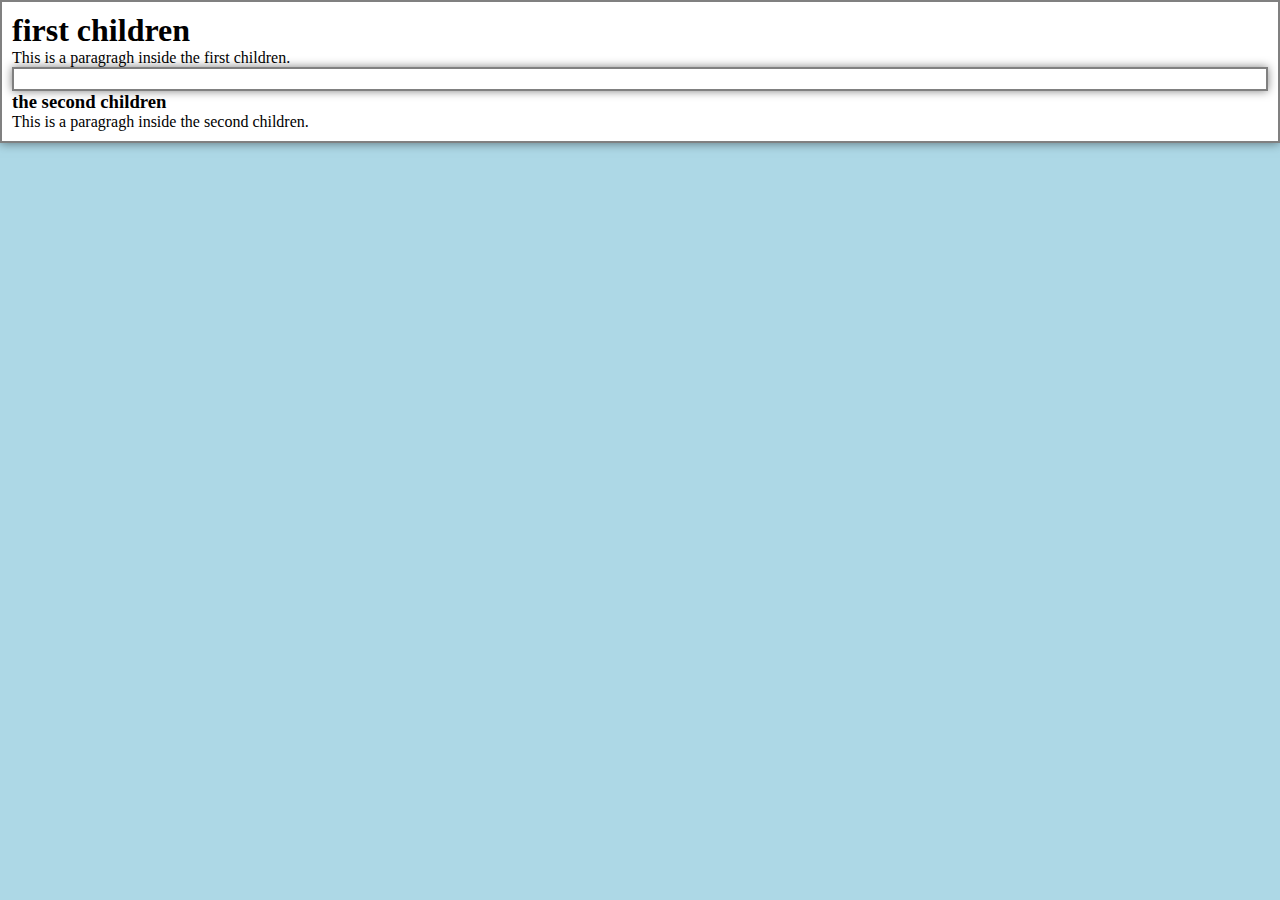
<file: index.html>
<!DOCTYPE html>
<html lang="en">
<head>
    <meta charset="UTF-8">
    <meta name="viewport" content="width=, initial-scale=1.0">
    <title>HTML Example</title>
    
  <link rel="stylesheet" href="styles.css">
        
    </style>

        </body>
</head>

    <div class="division">

        <div class="first  children">
            <h1>first children</h1>
            <p>This is a paragragh inside the first children.</p>
        </div>

    <div class="division">

    </div>
        <div class="second children">
            <h3> the second children</h3>
            <p id="paragraph" >This is a paragragh inside the second children.</p>
        </div>

       
        

    </div>

    
</body>
</html>
</file>
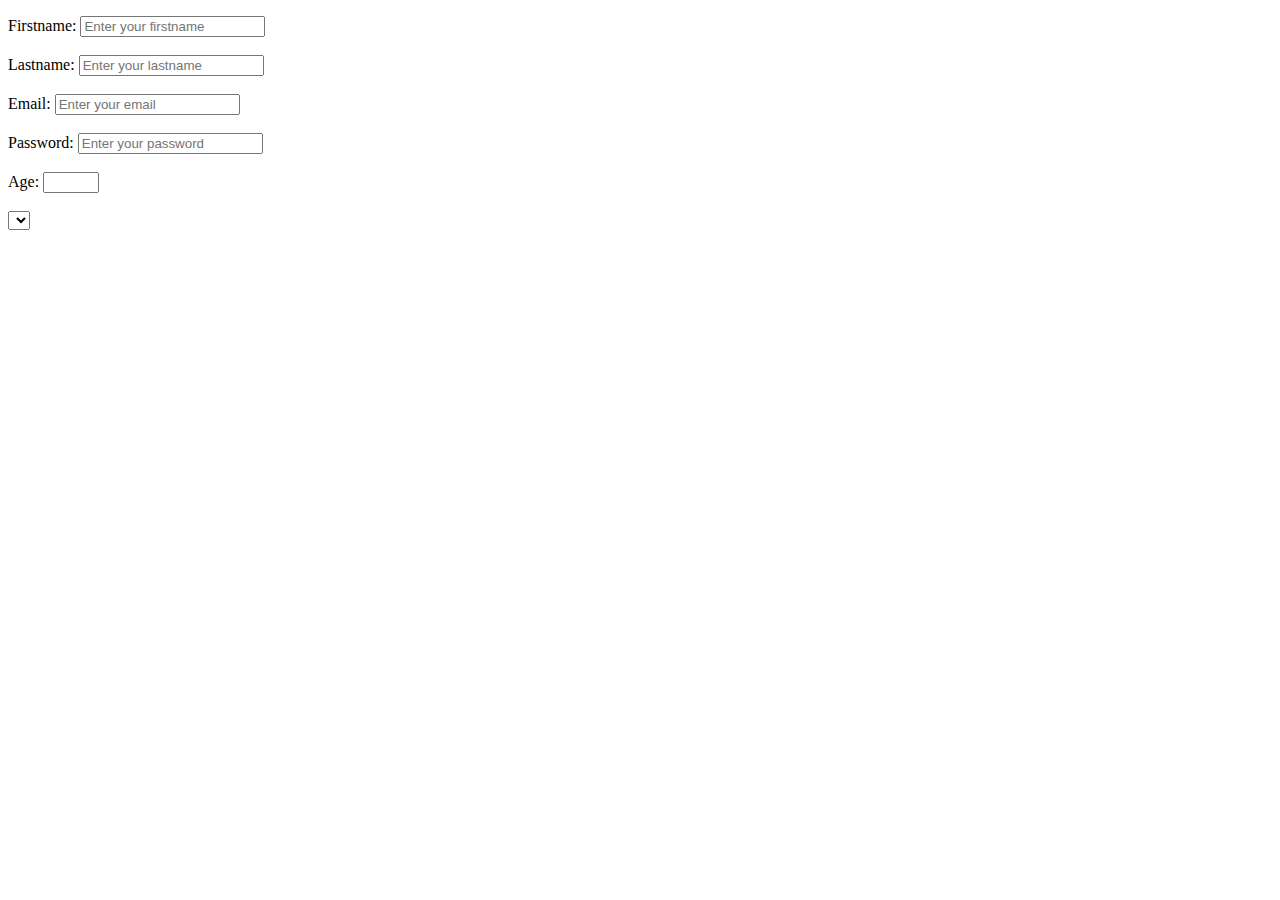
<file: Day03/index.html>
<!DOCTYPE html>
<html lang="en">
<head>
    <meta charset="UTF-8">
    <meta name="viewport" content="width=device-width, initial-scale=1.0">
    <title>Document</title>
</head>
<body>

<section>   


</section>
    <div>
        <p>

        </p>
    </div>
    
</body>

<main>





    <form>
        <label for="firstname">Firstname:</label>
        <input type="Firstname"placeholder="Enter your firstname"required><br>
        <br>
        <label for="lastname">Lastname:</label>
        <input type="Lastname"placeholder="Enter your lastname"required><br>
        <br>
        <label for="email">Email:</label>
        <input type="email"placeholder="Enter your email"required><br>
        <br>
        <label for="password">Password:</label>
        <input type="password"placeholder="Enter your password"required><br>
        <br>
        <label for="age">Age:</label>
        <input type="number"id="age"name="age"min="0"max="18"required><br>
        <br>
        <select name="gender" id="gender">
            <option value="Male">
            <option value="Female">

            </option>

<la


</main>
</html>
</file>
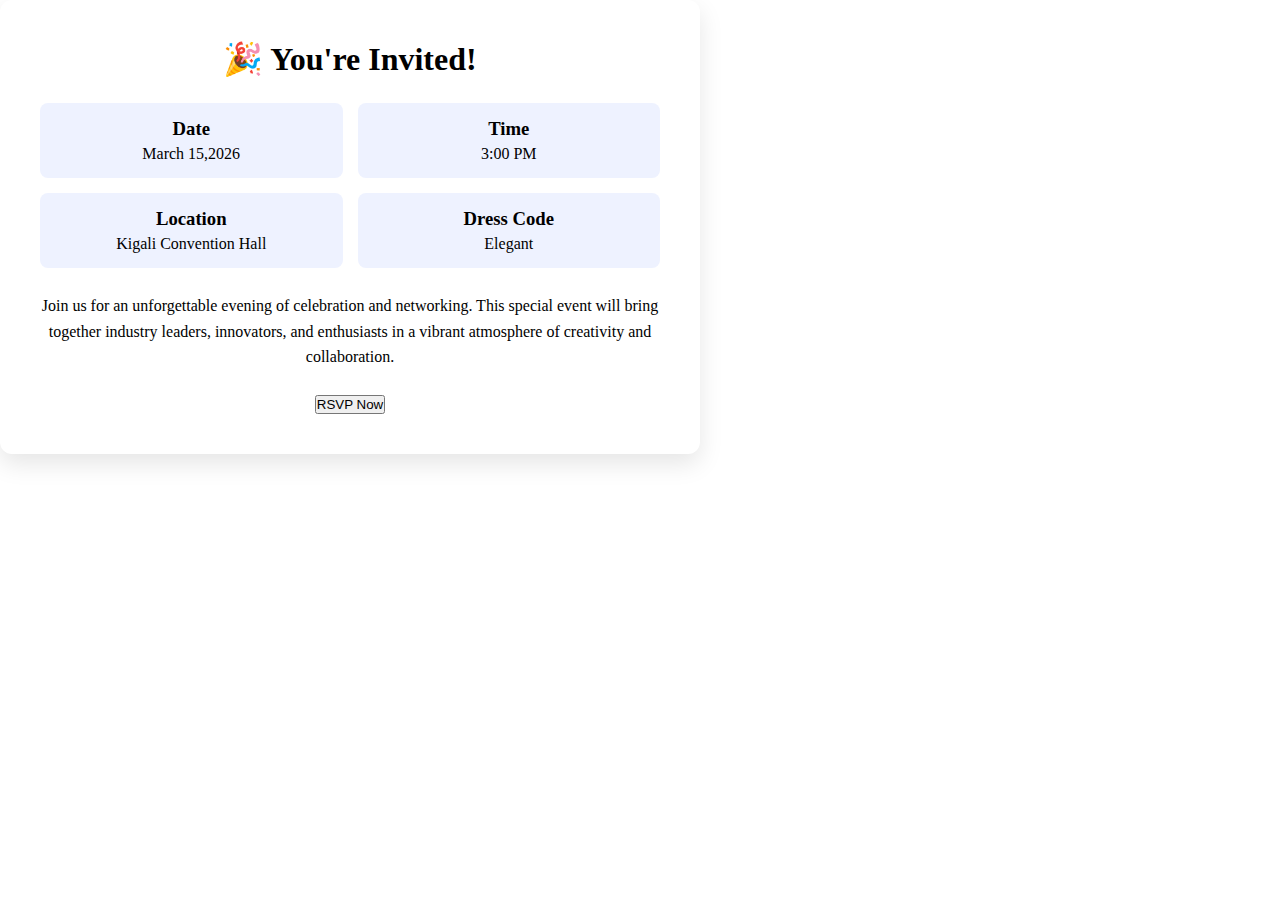
<file: EventInvitation/index.html>
<!DOCTYPE html>
<html lang="en">
<head>
    <meta charset="UTF-8">
    <meta name="viewport" content="width=device-width, initial-scale=1.0">
    <title>Event Invitation</title>
    <link rel="stylesheet" href="style.css">
</head>
<body>
    <!--Main Section for Event Invitation-->
    <section class="container">

      <!--Title Section -->
    <section class="title">
         <h1>🎉 You're Invited!</h1>
        </section>
    <!--Event Details Section -->
    <section class="details">
        <section class="detail-box">
           <h3>Date</h3>
           <p>March 15,2026</p>
           </section>
        <section class="detail-box">
           <h3>Time</h3>
           <p>3:00 PM</p>
           </section>
        <section class="detail-box">
           <h3>Location</h3>
           <p>Kigali Convention Hall</p>
           </section>
        <section class="detail-box">
           <h3>Dress Code</h3>
           <p>Elegant</p>
           </section>  
           
         </section>
    <!--Description Section -->
    <section class="description">
        <p>Join us for an unforgettable evening of celebration and networking. This special event will bring together industry leaders, innovators, and enthusiasts in a vibrant atmosphere of creativity and collaboration.
        </p>
        </section>
    <!--Call To Action Section -->
    <section class="cta">
        <button>RSVP Now</button>
    </section>
    </section>
</body>
</html>
</file>
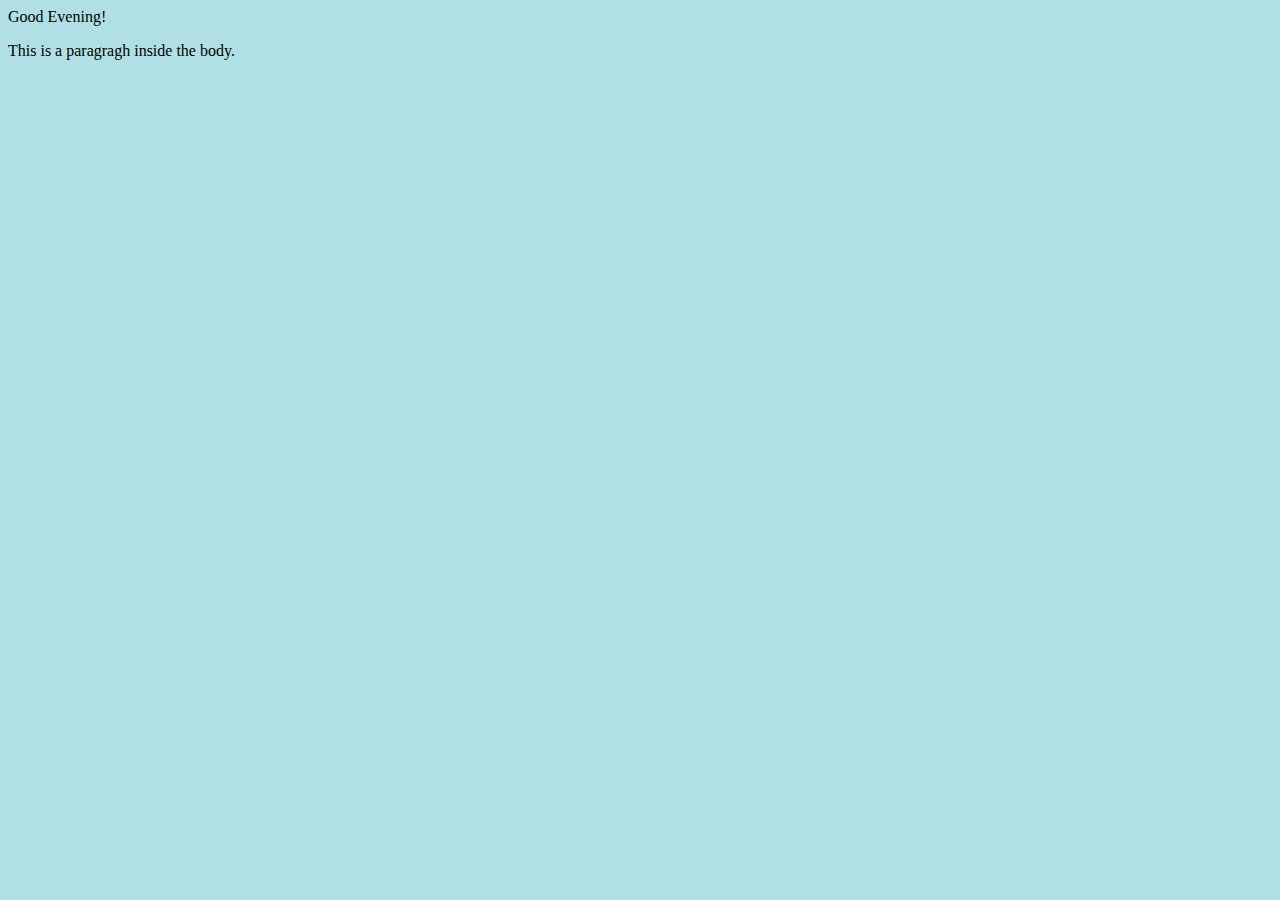
<file: Exercise.html>
<!DOCTYPE html>
<html lang="en">
<head>
    <meta charset="UTF-8">
    <meta name="viewport" content="width=device-width, initial-scale=1.0">
    <title>Good Evening!</title>
    <style>
        body {
            background-color: powderblue;

        }

    </style>
</head>


<body
    <h1>Good Evening!</h1>
    <p>This is a paragragh inside the body.</p>


    

    
    
</body>
</html>
</file>
<file: styles.css>
* {
    margin: 0;
    padding: 0;
    
}




body{
    background-color: lightblue;

}


.division{
    background-color: white;
    padding: 10px;
    box-shadow: 0px 0px 10px rgba(1, 0, 0, 0.5);
    border: gray solid 2px;
} 

.first children{
    padding: 5px;
    border: 2px solid black;
    background-color: white;
    box-shadow: 0px 0px 10px rgba(0, 0, 0, 0.5);
    
}
#first children-heading{    
    text-align: center;
    
}
#second children-heading{
    text-align: center;
    
}
</file>
<file: EventInvitation/style.css>
* {
    margin: 0;
    padding: 0;
    box-sizing: border-box;
}


.body {
    font-family: Arial, sans-serif;
    background-color: #f4f6f9;
    display: flex;
    justify-content: center;
    align-items: center;
    min-height: 100vh;
}

/* Main Container */
.container {
    background-color: #ffffff;
    width: 90%;
    max-width: 700px;
    padding: 40px;
    border-radius: 12px;
    box-shadow: 0 10px 25px rgba(0, 0, 0, 0.1);
    display: flex;
    flex-direction: column;
    gap: 25px;
}


.title {
    text-align: center;
}

.title h1 {
    font-size: 32px;
}


.details {
    display: grid;
    grid-template-columns: 1fr 1fr;
    gap: 15px;
}


.detail-box {
    background-color: #eef2ff;
    padding: 15px;
    border-radius: 8px;
    text-align: center;
}

.detail-box h3 {
    margin-bottom: 5px;
}

.description {
    text-align: center;
    line-height: 1.6;
}


.cta {
    display: flex;
    justify-content: center;
}

.button {
    padding: 12px 25px;
    border: none;
    background-color: #4a6cf7;
    color: white;
    font-size: 16px;
    border-radius: 6px;
    cursor: pointer;
    transition: 0.3s;
}

.button:hover{

    background-color: #2f4bd8;
}


@media (max-width: 600px) {
    .details {
        grid-template-columns: 1fr;
    }
}
</file>
